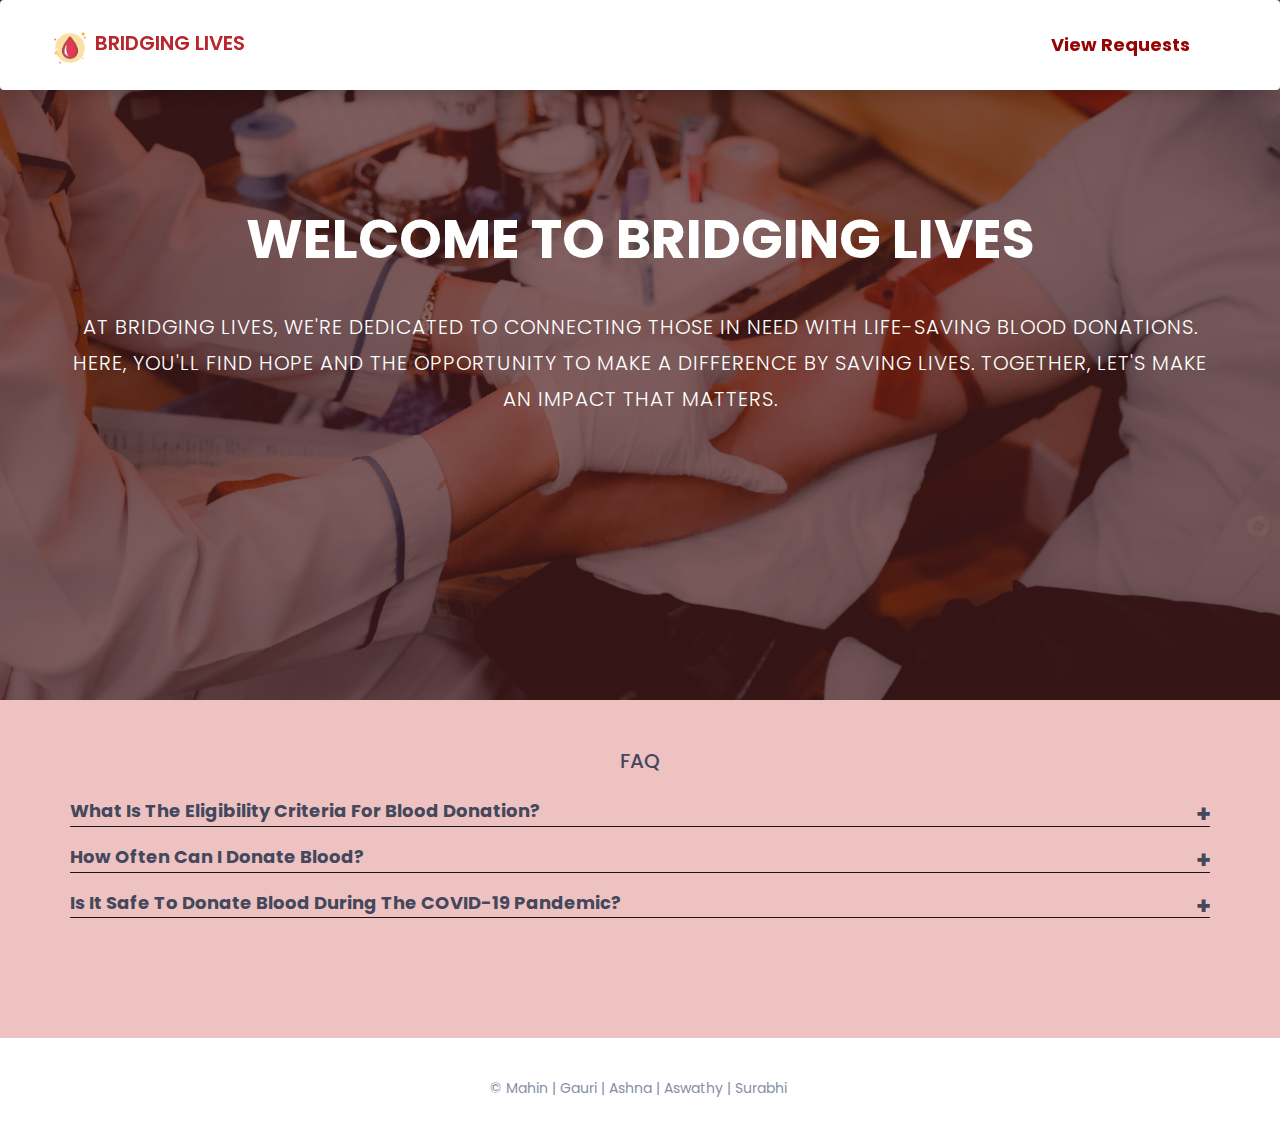
<file: donor_home.html>
<!doctype html>
<html class="no-js" lang="en">

    <head>
        
        <meta name="viewport" content="width=device-width, initial-scale=1">
        
       
		<link href="https://fonts.googleapis.com/css?family=Poppins:100,200,300,400,500,600,700,800,900&amp;subset=devanagari,latin-ext" rel="stylesheet">
        
        
        <title>Bridging Lives</title>

        
        
        <link rel="stylesheet" href="assets/css/bootstrap.min.css">

		<link rel="stylesheet" href="assets/css/bootsnav.css" >	
        
        <link rel="stylesheet" href="assets/css/donor.css">
        
    
    </head>
	
	<body>
		<!--[if lte IE 9]>
            <p class="browserupgrade">You are using an <strong>outdated</strong> browser. Please <a href="https://browsehappy.com/">upgrade your browser</a> to improve your experience and security.</p>
        <![endif]-->
		
		<!-- top-area Start -->
		<header class="top-area">
			<div class="header-area">
				<!-- Start Navigation -->
			    <nav class="navbar navbar-default bootsnav navbar-fixed dark no-background">

			        <div class="container">

			            <!-- Start Header Navigation -->
			            <div class="navbar-header">
			                <button type="button" class="navbar-toggle" data-toggle="collapse" data-target="#navbar-menu">
			                    <i class="fa fa-bars"></i>
								
			                </button>
							<a class="navbar-brand" href="index.html">
								<img src="assets/logo/favicon.png" alt="Your Logo">

							</a>
							
			                <a class="navbar-brand" href="index.html">Bridging Lives</a>
			            </div><!--/.navbar-header-->
			            <!-- End Header Navigation -->

			            <!-- Collect the nav links, forms, and other content for toggling -->
			            <div class="collapse navbar-collapse menu-ui-design" id="navbar-menu">
			                <ul class="nav navbar-nav navbar-right" data-in="fadeInDown" data-out="fadeOutUp">
			                <li class=" smooth-menu active"></li>
			                    <li class="smooth-menu"><a href="#contact">View Requests</a></li>
			                </ul><!--/.nav -->
			            </div><!-- /.navbar-collapse -->
			        </div><!--/.container-->
			    </nav><!--/nav-->
			    <!-- End Navigation -->
			</div><!--/.header-area-->

		    <div class="clearfix"></div> 

		</header><!-- /.top-area-->
		<!-- top-area End -->
	
		<!--welcome-hero start -->
		<section id="welcome-hero" class="welcome-hero">
			<div class="container">
				<div class="row">
					<div class="col-md-12 text-center">
						<div class="header-text">
							<h3> Welcome to Bridging Lives </h3><br>
                            <p>At Bridging Lives, we're dedicated to connecting those in need with life-saving blood donations. Here, you'll find hope and the opportunity to make a difference by saving lives. Together, let's make an impact that matters.</p>

							
						</div><!--/.header-text-->
					</div><!--/.col-->
				</div><!-- /.row-->
			</div><!-- /.container-->

		</section><!--/.welcome-hero-->
		<!--welcome-hero end -->

		


			<!--contact start -->
			<section id="contact" class="contact">
				<div class="section-heading text-center">
					<h2>FAQ</h2>
				</div>
				<div class="container">
					<div class="faq-item">
						<h3 class="question">What is the eligibility criteria for blood donation? <span class="toggle-sign">+</span></h3>
						<div class="answer">
							<p>The eligibility criteria for blood donation typically include factors such as age, weight, overall health, and recent travel history. Generally, donors must be at least 17 years old (or 16 with parental consent), weigh at least 110 pounds, be in good health, and not have certain medical conditions or recent surgeries. It's important to check with your local blood donation center for specific eligibility requirements.</p>
						</div>
					</div>
					
					<div class="faq-item">
						<h3 class="question">How often can I donate blood? <span class="toggle-sign">+</span></h3>
						<div class="answer">
							<p>The frequency of blood donation depends on various factors, including the type of donation (whole blood, platelets, plasma, etc.) and local regulations. In general, whole blood donors can donate every 8 weeks (56 days), while platelet donors may be able to donate more frequently, often every 7 days up to a certain limit per year. It's important to follow the guidelines provided by your blood donation center.</p>
						</div>
					</div>
					
					<div class="faq-item">
						<h3 class="question">Is it safe to donate blood during the COVID-19 pandemic? <span class="toggle-sign">+</span></h3>
						<div class="answer">
							<p>Yes, it is generally safe to donate blood during the COVID-19 pandemic, as blood donation centers have implemented additional safety measures to protect donors and staff. These measures may include temperature checks, enhanced sanitation procedures, social distancing protocols, and pre-screening questions to identify potential exposure to the virus. If you're feeling healthy and meet the eligibility criteria, consider donating blood to help maintain the blood supply during this challenging time.</p>
						</div>
					</div>
					
									
				</div><!--/.container-->

			</section><!--/.contact-->
			<!--contact end -->

			<!--footer-copyright start-->
			<footer id="footer-copyright" class="footer-copyright">
				<div class="container">
					<div class="hm-footer-copyright text-center">
						<p>
							&copy; Mahin | Gauri | Ashna | Aswathy | Surabhi <a href=""></a>
						</p><!--/p-->
					</div><!--/.text-center-->
				</div><!--/.container-->
				<div id="scroll-Top">
					<div class="return-to-top">
						<i class="fa fa-angle-up " id="scroll-top" ></i>
					</div>
					
				</div><!--/.scroll-Top-->
				
			</footer><!--/.footer-copyright-->

			<script src="script/faq.js"></script>
			

		
			
		</body>
		
	</html>
</file>
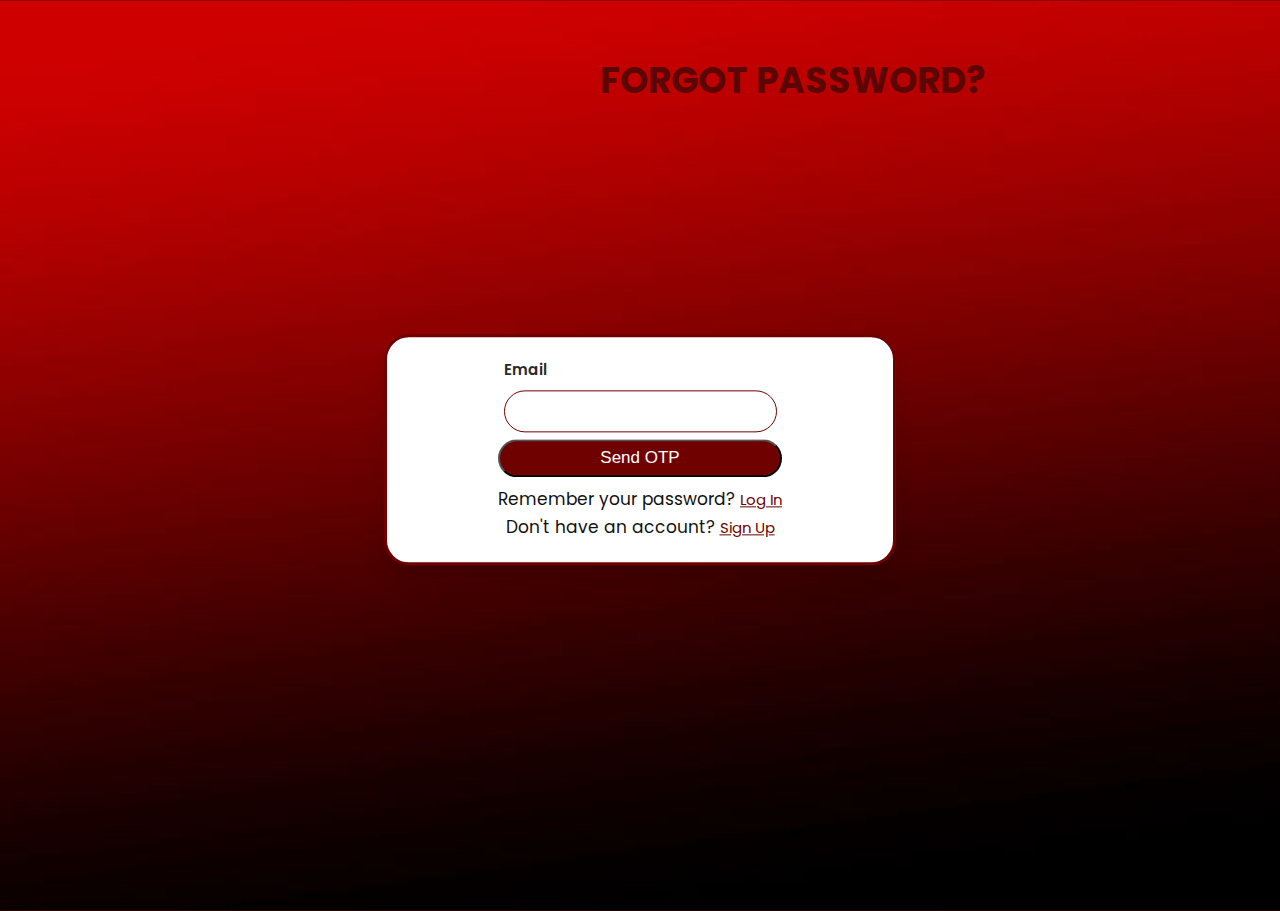
<file: forgot_password.html>
<!DOCTYPE html>
<html lang="en">
<head>
    <link rel="stylesheet" href="css/style_forgot_psswd.css" />
    <link href="https://fonts.googleapis.com/css?family=Poppins:100,200,300,400,500,600,700,800,900&amp;subset=devanagari,latin-ext" rel="stylesheet">
</head>
<body>
    <nav class="navbar">
        <div class="first">
            <div class="logo">
                <!-- <img src="#" /> -->
            </div>
            <div class="logo_txt">
                <h1 class="anta-regul">FORGOT PASSWORD?</h1>
            </div>
        </div>
    </nav>

    <div class="container">
        <div class="login">
            <form>
                <div class="left">
                    <div class="field">
                        <label for="email">Email</label>
                        <input type="email" id="email">
                    </div>
                </div>
                <div class="form-footer">
                    <button id="send-otp-btn" class="reg-btn" onclick="sendOTP()">Send OTP</button>
                    <div id="otp-section" style="display: none;">
                        <div class="field">
                            <label for="otp">Enter OTP</label>
                            <input type="text" id="otp">
                        </div>
                        <button id="verify-otp-btn" class="reg-btn">Verify OTP</button>
                    </div>
                    <div class="last">
                        <span>Remember your password? <a href="login.html">Log In</a></span>
                        <span>Don't have an account? <a href="signup_donor.html">Sign Up</a></span>
                    </div>
                </div>
            </form>
        </div>
    </div>

    <script src="script/script_forgot_psswd.js  "></script>
</body>
</html>
</file>
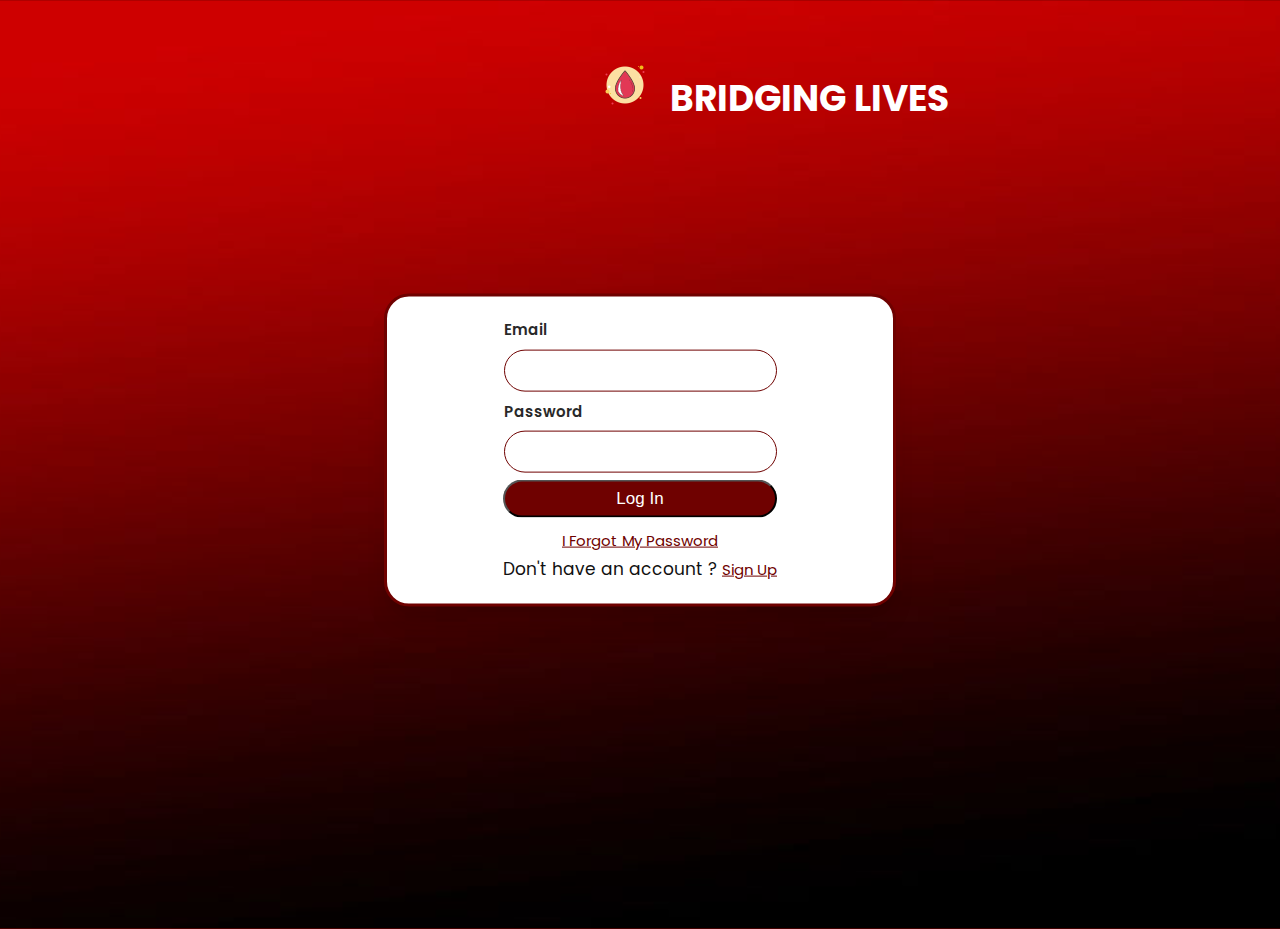
<file: login_d.html>
<!DOCTYPE html>
<html lang="en">
<head>
    <link rel="stylesheet" href="css/style_login_d.css" />
    <link href="https://fonts.googleapis.com/css?family=Poppins:100,200,300,400,500,600,700,800,900&amp;subset=devanagari,latin-ext" rel="stylesheet">
</head>
<body>
    <section class="nav" id="navbar">
        <nav class="navbar">
            <div class="first">
                <div class="logo">
                    <img src="logo.png" />
                </div>
                <div class="logo_txt">
                    <h1 class="anta-regul">BRIDGING LIVES</h1>
                </div>
            </div>
        </nav>
    </section>

    <div class="container">
        <div class="login">
            <form action=login_d.php id="loginForm" method="POST">
                <div class="left">
                    <div class="field">
                        <label for="username">Email</label>
                        <input type="email" id="email" name="email" required>
                    </div>
                    <div class="field">
                        <label for="password">Password</label>
                        <div class="password-input">
                            <input type="password" id="password" name="password" required>
                            
                        </div>
                    </div>
                </div>
                <div class="form-footer">
                    <button class="reg-btn">Log In</button>
                    <div class="last">
                        <span><a>I Forgot My Password</a></span>
                        <span>Don't have an account ? <a href="signup_donor.html">Sign Up</a></span>
                    </div>
                </div>
            </form>
        </div>
    </div>

    <script src="script/script_login_d.js"></script>
    <script src="https://code.jquery.com/jquery-3.6.0.min.js"></script>

</body>
</html>
</file>
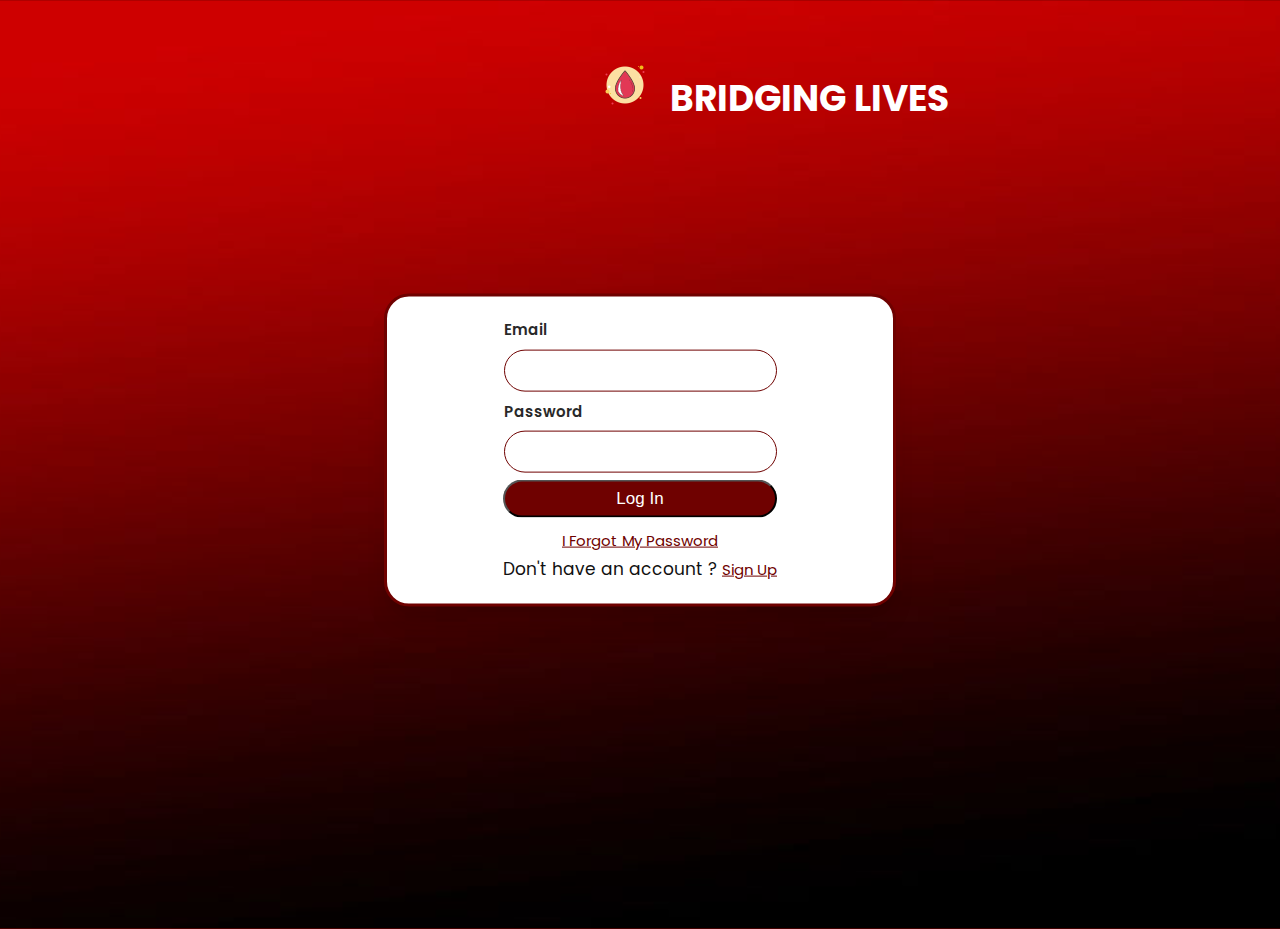
<file: login_r.html>
<!DOCTYPE html>
<html lang="en">
<head>
    <link rel="stylesheet" href="css/style_login_r.css" />
    <link href="https://fonts.googleapis.com/css?family=Poppins:100,200,300,400,500,600,700,800,900&amp;subset=devanagari,latin-ext" rel="stylesheet">
</head>
<body>
    <section class="nav" id="navbar">
        <nav class="navbar">
            <div class="first">
                <div class="logo">
                    <img src="logo.png" />
                </div>
                <div class="logo_txt">
                    <h1 class="anta-regul">BRIDGING LIVES</h1>
                </div>
            </div>
        </nav>
    </section>

    <div class="container">
        <div class="login">
            <form action="javascript:void(0)">
                <div class="left">
                    <div class="field">
                        <label for="name">Email</label>
                        <input type="email">
                    </div>
                    <div class="field">
                        <label for="name">Password</label>
                        <input type="password">
                    </div>
                </div>
                <div class="form-footer">
                    <button class="reg-btn">Log In</button>
                    <div class="last">
                        <span><a>I Forgot My Password</a></span>
                        <span>Don't have an account ? <a href="signup_rec.html">Sign Up</a></span>
                    </div>
                </div>
            </form>
        </div>
    </div>
    <script src="script/script_login_r.js"></script>
    <script src="https://code.jquery.com/jquery-3.6.0.min.js"></script>
</body>
</html>
</file>
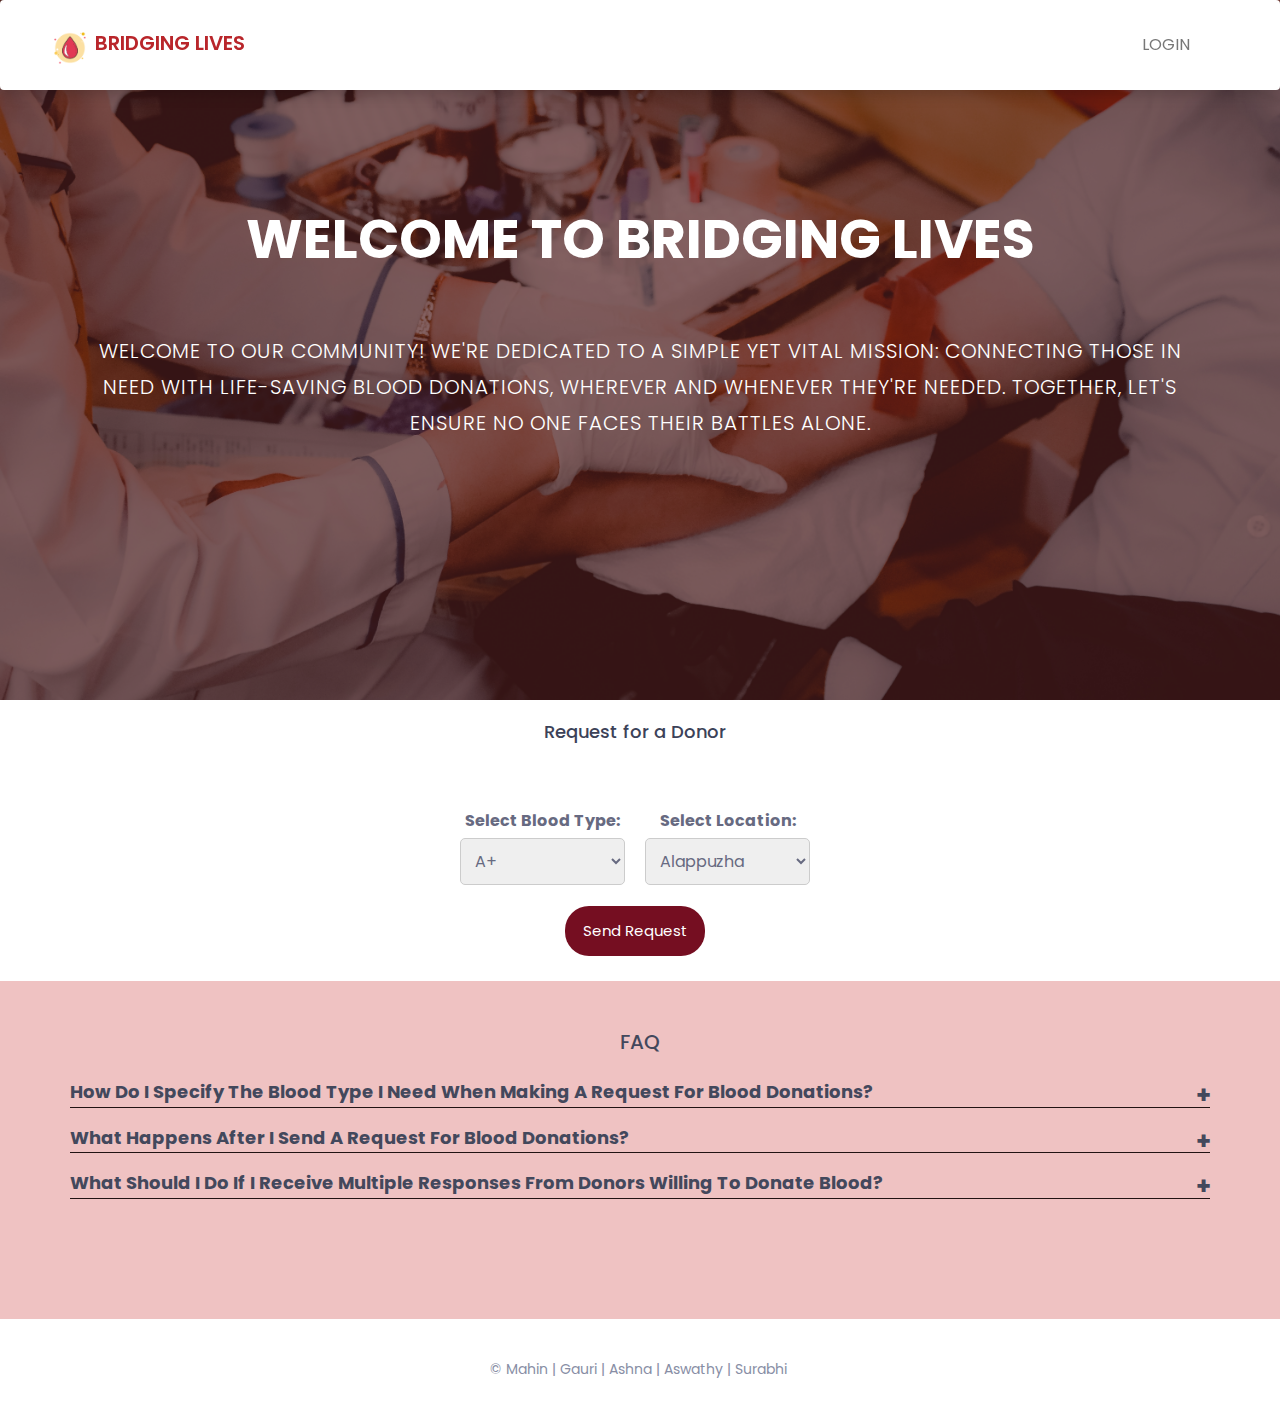
<file: rec_home.html>
<!doctype html>
<html class="no-js" lang="en">

    <head>
        
        <meta name="viewport" content="width=device-width, initial-scale=1">
        
       
		<link href="https://fonts.googleapis.com/css?family=Poppins:100,200,300,400,500,600,700,800,900&amp;subset=devanagari,latin-ext" rel="stylesheet">
        
        
        <title>Bridging Lives</title>

        
        
        <link rel="stylesheet" href="assets/css/bootstrap.min.css">

		<link rel="stylesheet" href="assets/css/bootsnav.css" >	
        
        <link rel="stylesheet" href="assets/css/rec.css">
        
    
    </head>
	
	<body>
		<!--[if lte IE 9]>
            <p class="browserupgrade">You are using an <strong>outdated</strong> browser. Please <a href="https://browsehappy.com/">upgrade your browser</a> to improve your experience and security.</p>
        <![endif]-->
		
		<!-- top-area Start -->
		<header class="top-area">
			<div class="header-area">
				<!-- Start Navigation -->
			    <nav class="navbar navbar-default bootsnav navbar-fixed dark no-background">

			        <div class="container">

			            <!-- Start Header Navigation -->
			            <div class="navbar-header">
			                <button type="button" class="navbar-toggle" data-toggle="collapse" data-target="#navbar-menu">
			                    <i class="fa fa-bars"></i>
								
			                </button>
							<a class="navbar-brand" href="index.html">
								<img src="assets/logo/favicon.png" alt="Your Logo">

							</a>
							
			                <a class="navbar-brand" href="index.html">Bridging Lives</a>
			            </div><!--/.navbar-header-->
			            <!-- End Header Navigation -->

			            <!-- Collect the nav links, forms, and other content for toggling -->
			            <div class="collapse navbar-collapse menu-ui-design" id="navbar-menu">
			                <ul class="nav navbar-nav navbar-right" data-in="fadeInDown" data-out="fadeOutUp">
			                <li class=" smooth-menu active"></li>
			                    <li class="smooth-menu"><a href="#contact">LOGIN</a></li>
			                </ul><!--/.nav -->
			            </div><!-- /.navbar-collapse -->
			        </div><!--/.container-->
			    </nav><!--/nav-->
			    <!-- End Navigation -->
			</div><!--/.header-area-->

		    <div class="clearfix"></div> 

		</header><!-- /.top-area-->
		<!-- top-area End -->
	
		<!--welcome-hero start -->
		<section id="welcome-hero" class="welcome-hero">
			<div class="container">
				<div class="row">
					<div class="col-md-12 text-center">
						<div class="header-text">
							<h3> Welcome to Bridging Lives </h3><br>
                            <p>Welcome to our community! We're dedicated to a simple yet vital mission: connecting those in need with life-saving blood donations, wherever and whenever they're needed. Together, let's ensure no one faces their battles alone.</p>
							
							
						</div><!--/.header-text-->
					</div><!--/.col-->
				</div><!-- /.row-->
			</div><!-- /.container-->

		</section><!--/.welcome-hero-->
		<!--welcome-hero end -->

		<!--about start -->
<section id="about" class="about">
    <div class="container">
        <div class="about-content">
            <div class="row">
                <div class="col-sm-6">
                    <div class="single-about-txt">
                        <div class="about-text-center">
                            <h3>Request for a Donor</h3>
                            <div class="dropdowns-container">
                                <div class="dropdown-container">
                                    <label for="bloodType">Select Blood Type:</label>
                                    <select id="bloodType" name="bloodType">
                                        <option value="A+">A+</option>
                                        <option value="A-">A-</option>
                                        <option value="B+">B+</option>
                                        <option value="B-">B-</option>
                                        <option value="AB+">AB+</option>
                                        <option value="AB-">AB-</option>
                                        <option value="O+">O+</option>
                                        <option value="O-">O-</option>
                                    </select>
                                </div>
                                <div class="dropdown-container">
                                    <label for="location">Select Location:</label>
                                    <select id="location" name="location">
                                        <option value="location1">Alappuzha</option>
                                        <option value="location2">Kollam</option>
										<option value="location2">Palakkad</option>
                                        <!-- Add more options as needed -->
                                    </select>
                                </div>
                            </div>
                            <button id="sendRequest" name="sendRequest">Send Request</button>
                        </div>
                    </div>
                </div>
            </div>
        </div>
    </div>
</section><!--/.about-->
<script src="https://ajax.googleapis.com/ajax/libs/jquery/3.5.1/jquery.min.js"></script>
    <script>
        $(document).ready(function() {
            $('#sendRequest').click(function() {
                var bloodType = $('#bloodType').val();
                var location = $('#location').val();

                // Send AJAX request to PHP script
                $.ajax({
                    url: 'insert_request.php', // PHP script URL
                    method: 'POST',
                    data: {
                        bloodType: bloodType,
                        location: location
                    },
                    success: function(response) {
                        alert('Request sent successfully!');
                    },
                    error: function(xhr, status, error) {
                        console.error(xhr.responseText);
                    }
                });
            });
        });
    </script>



			<!--contact start -->
			<section id="contact" class="contact">
				<div class="section-heading text-center">
					<h2>FAQ</h2>
				</div>
				<div class="container">
					<div class="faq-item">
						<h3 class="question">How do I specify the blood type I need when making a request for blood donations? <span class="toggle-sign">+</span></h3>
						<div class="answer">
							<p>When requesting blood donations, specifying the recipient's blood type streamlines the process. Whether it's A, B, AB, or O, this information ensures donors with compatible blood types are notified, expediting the donation process and ensuring suitability for the recipient</p>
						</div>
					</div>
					
					<div class="faq-item">
						<h3 class="question">What happens after I send a request for blood donations? <span class="toggle-sign">+</span></h3>
						<div class="answer">
							<p>After sending a request for blood donations, the information is forwarded to potential donors in the specified location. Donors who match the requested blood type and are available to donate will receive notifications and can choose to respond to the request. Once a donor confirms their willingness to donate, further coordination is made to arrange the donation process, including scheduling an appointment at a convenient location such as a blood donation center or hospital.</p>
						</div>
					</div>
					
					<div class="faq-item">
						<h3 class="question">What should I do if I receive multiple responses from donors willing to donate blood? <span class="toggle-sign">+</span></h3>
						<div class="answer">
							<p>If you receive multiple responses from donors willing to donate blood, you can prioritize and coordinate with donors based on factors such as proximity, availability, and compatibility with the recipient's blood type. Communicate with each donor to confirm donation details and schedule appointments accordingly. Additionally, consider informing other donors of the successful arrangement to express appreciation for their willingness to help and to avoid unnecessary duplication of efforts.</p>
						</div>
					</div>
					
									
				</div><!--/.container-->

			</section><!--/.contact-->
			<!--contact end -->

			<!--footer-copyright start-->
			<footer id="footer-copyright" class="footer-copyright">
				<div class="container">
					<div class="hm-footer-copyright text-center">
						<p>
							&copy; Mahin | Gauri | Ashna | Aswathy | Surabhi <a href=""></a>
						</p><!--/p-->
					</div><!--/.text-center-->
				</div><!--/.container-->
				<div id="scroll-Top">
					<div class="return-to-top">
						<i class="fa fa-angle-up " id="scroll-top" ></i>
					</div>
					
				</div><!--/.scroll-Top-->
				
			</footer><!--/.footer-copyright-->

		<script src="script/faq.js"></script>
			

		
			
		</body>
		
	</html>
</file>
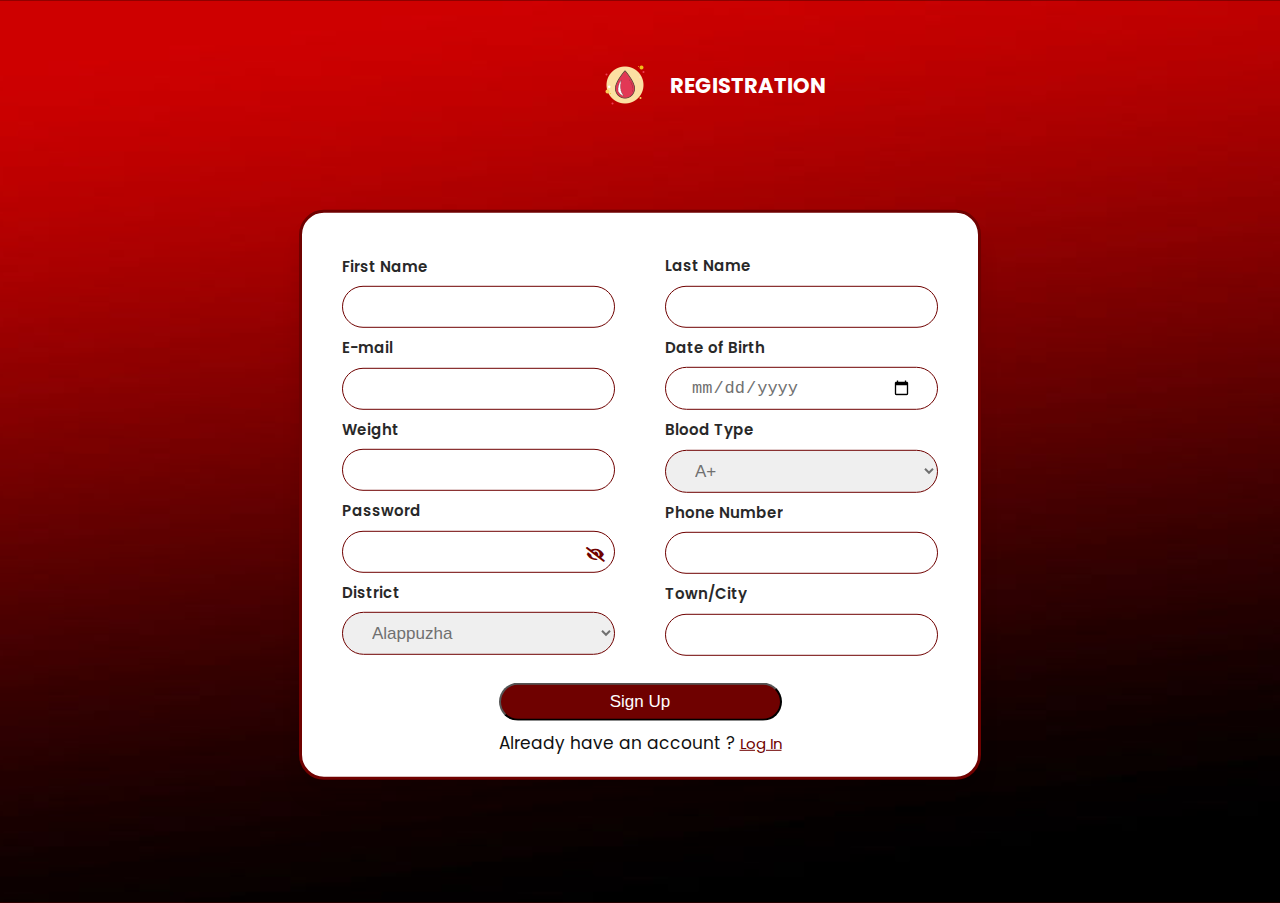
<file: signup_donor.html>
<!DOCTYPE html>
<html lang="en">

<head>

    <title>BRIDGING LIVES</title>

    <link rel="stylesheet" href="css/style_d.css" />
    <link rel="stylesheet" href="https://cdnjs.cloudflare.com/ajax/libs/font-awesome/5.15.4/css/all.min.css" />
    <link href="https://fonts.googleapis.com/css?family=Poppins:100,200,300,400,500,600,700,800,900&amp;subset=devanagari,latin-ext" rel="stylesheet">


</head>

<body>
    <section class="nav" id="navbar">
        <nav class="navbar">
            <div class="first">
                <div class="logo">
                    <img src="logo.png" />
                </div>
                <div class="logo_txt">
                    <h3>REGISTRATION</h3>
                </div>
            </div>
        </nav>
    </section>

    <div class="logincontainer">
        <form id="registrationForm">
            <div class="center">
                <div class="left">
                <div class="field">
                    <label for="firstName" id="firstName">First Name</label>
                    <input type="text" id="firstName" name="firstName">
                </div>
                <div class="field">
                    <label for="email" id="email">E-mail</label>
                    <input type="email"  id="email" name="email">
                </div>
                <div class="field">
                    <label for="weight">Weight</label>
                    <input type="number" id="weight" name="weight" min="50" max="">
                </div>
                <div class="field password-field">
                    <label for="password">Password</label>
                    <div class="password-input-container">
                        <input type="password" id="password" name="password">
                        <i class="fa fa-eye-slash toggle-password"></i>
                    </div>
                </div>
                
            
                <div class="field">
                <label for="district" id="district">District</label>
                <select id="district" name="district">
                    <option value="alappuzha">Alappuzha</option>
                    <option value="ernakulam">Ernakulam</option>
                    <option value="idukki">Idukki</option>
                    <option value="kannur">Kannur</option>
                    <option value="kasaragod">Kasaragod</option>
                    <option value="kollam">Kollam</option>
                    <option value="kottayam">Kottayam</option>
                    <option value="kozhikode">Kozhikode</option>
                    <option value="malappuram">Malappuram</option>
                    <option value="palakkad">Palakkad</option>
                    <option value="pathanamthitta">Pathanamthitta</option>
                    <option value="thiruvananthapuram">Thiruvananthapuram</option>
                    <option value="thrissur">Thrissur</option>
                    <option value="wayanad">Wayanad</option>
                </select>
            </div>
            
            </div>
            <div class="right">
                <div class="field">
                    <label for="lastName">Last Name</label>
                    <input type="text"  id="lastName" name="lastName" >
                </div>
                <div class="field">
                    <label for="dob">Date of Birth</label>
                    <input type="date" id="dob" name="dob" min="1959-01-01" max="2006-12-31">

                </div>
                <div class="field">
                    <label for="bloodType">Blood Type</label>
                    <select id="bloodType" name="bloodType" class="field">
                        <option value="A+">A+</option>
                        <option value="A-">A-</option>
                        <option value="B+">B+</option>
                        <option value="B-">B-</option>
                        <option value="AB+">AB+</option>
                        <option value="AB-">AB-</option>
                        <option value="O+">O+</option>
                        <option value="O-">O-</option>
                        <option value="other">Other (Please specify)</option>
                    </select>
                    <input type="text" id="otherBloodType" name="otherBloodType" style="display: none;" class="field">
                </div>
                <div class="field">
                    <label for="phoneNumber">Phone Number</label>
                    <input type="number" id="phoneNumber" name="phoneNumber">
                </div>
                
                <div class="field">
                    <label for="townCity">Town/City</label>
                    <input type="text"  id="townCity" name="townCity">
                </div>
                </div>
                </div>
                <div class="form-footer">
                     <button class="reg-btn" onclick="checkWeight(); validatePhoneNumber(); validateForm(); signupRedirect()">Sign Up</button>
                <div class="last">
                    <span>Already have an account ? <a href="login_d.html">Log In</a></span>
                </div>
                </div>
               
            
        </form>
        
                        
    
    </div>
    <script src="script/script_d.js"></script>
    </body>
    </html>
</file>
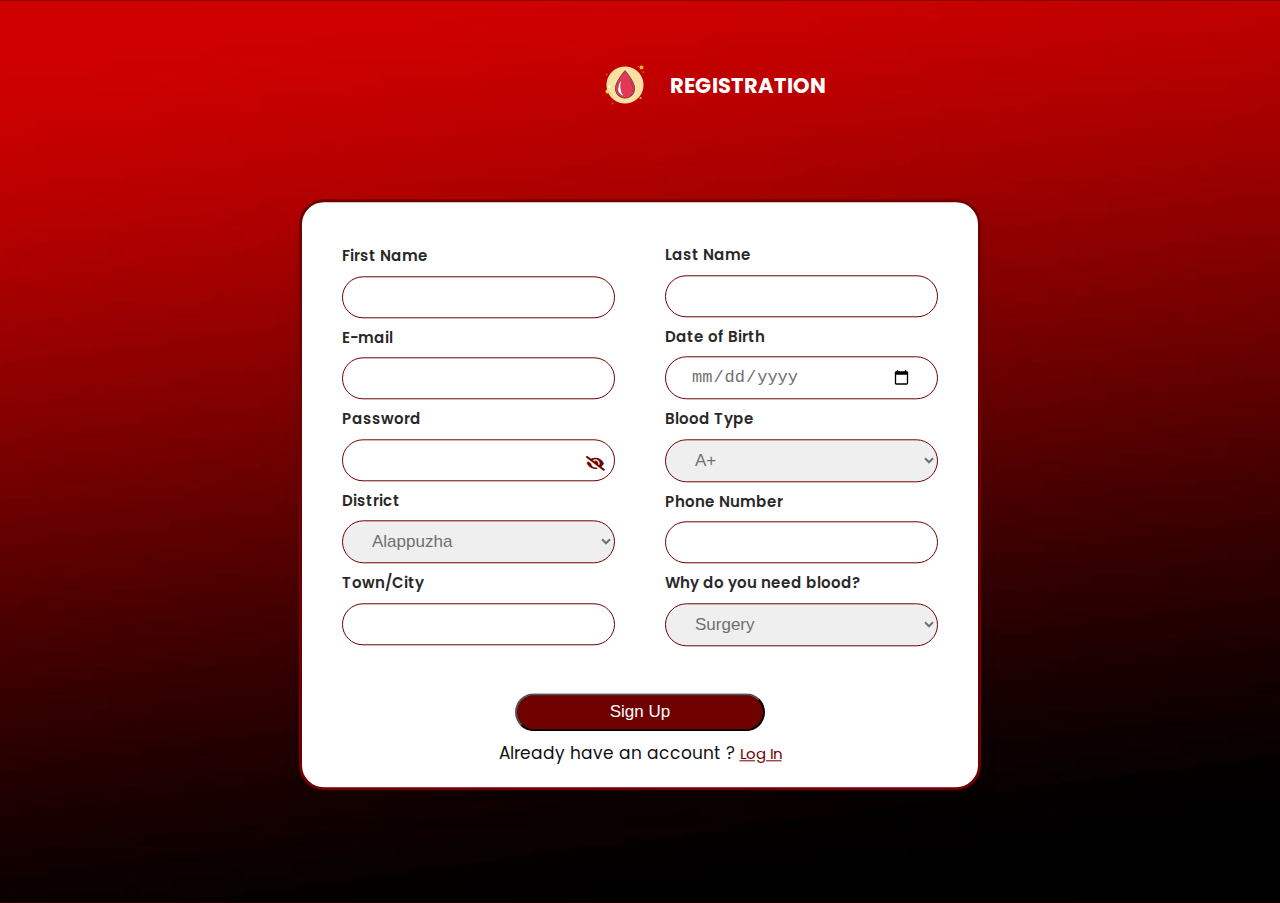
<file: signup_rec.html>
<!DOCTYPE html>
<html lang="en">

<head>

    <title>BRIDGING LIVES</title>

    <link rel="stylesheet" href="css/style_r.css" />
    <link rel="stylesheet" href="https://cdnjs.cloudflare.com/ajax/libs/font-awesome/5.15.4/css/all.min.css" />
    <link href="https://fonts.googleapis.com/css?family=Poppins:100,200,300,400,500,600,700,800,900&amp;subset=devanagari,latin-ext" rel="stylesheet">

</head>

<body>
    <section class="nav" id="navbar">
        <nav class="navbar">
            <div class="first">
                <div class="logo">
                    <img src="logo.png" />
                </div>
                <div class="logo_txt">
                    <h3>REGISTRATION</h3>
                </div>
            </div>
        </nav>
    </section>

    <div class="logincontainer">
        <form id="registrationForm">
            <div class="center">
                <div class="left">
                <div class="field">
                    <label for="firstName">First Name</label>
                    <input type="text" id="firstName" name="firstName">
                </div>
                <div class="field">
                    <label for="email" id="email" name="email">E-mail</label>
                    <input type="email"  id="email" name="email">
                </div>
                
                <div class="field password-field">
                    <label for="password">Password</label>
                    <div class="password-input-container">
                        <input type="password" id="password" name="password">
                        <i class="fa fa-eye-slash toggle-password"></i>
                    </div>
                </div>
                
                
            
                <div class="field">
                <label for="district" id="district" name="district">District</label>
                <select id="district" name="district">
                    <option value="alappuzha">Alappuzha</option>
                    <option value="ernakulam">Ernakulam</option>
                    <option value="idukki">Idukki</option>
                    <option value="kannur">Kannur</option>
                    <option value="kasaragod">Kasaragod</option>
                    <option value="kollam">Kollam</option>
                    <option value="kottayam">Kottayam</option>
                    <option value="kozhikode">Kozhikode</option>
                    <option value="malappuram">Malappuram</option>
                    <option value="palakkad">Palakkad</option>
                    <option value="pathanamthitta">Pathanamthitta</option>
                    <option value="thiruvananthapuram">Thiruvananthapuram</option>
                    <option value="thrissur">Thrissur</option>
                    <option value="wayanad">Wayanad</option>
                </select>
            </div>
            <div class="field">
                <label for="townCity">Town/City</label>
                <input type="text"  id="townCity" name="townCity">
            </div>
            </div>
            <div class="right">
                <div class="field">
                    <label for="lastName">Last Name</label>
                    <input type="text"  id="lastName" name="lastName" >
                </div>
                <div class="field">
                    <label for="dob">Date of Birth</label>
                    <input type="date" id="dob" name="dob" min="1959-01-01" max="2006-12-31">

                </div>
                <div class="field">
                    <label for="bloodType">Blood Type</label>
                    <select id="bloodType" name="bloodType" class="field">
                        <option value="A+">A+</option>
                        <option value="A-">A-</option>
                        <option value="B+">B+</option>
                        <option value="B-">B-</option>
                        <option value="AB+">AB+</option>
                        <option value="AB-">AB-</option>
                        <option value="O+">O+</option>
                        <option value="O-">O-</option>
                        <option value="other">Other (Please specify)</option>
                    </select>
                    <input type="text" id="otherBloodType" name="otherBloodType" style="display: none;" class="field">
                </div>
                <div class="field">
                    <label for="phoneNumber">Phone Number</label>
                    <input type="number" id="phoneNumber" name="phoneNumber">
                </div>
                
                
                <div class="field">
                    <label for="qstn">Why do you need blood?</label>
                    <select id="qstn" name="qstn" class="field">
                        <option value="Surgery">Surgery</option>
                        <option value="Injury/Accident">Injury/Accident</option>
                        <option value="Medical Condition">Medical Condition</option>
                        <option value="Chronic illness">Chronic illness</option>
                        <option value="Blood Disorder">Blood Disorder</option>
                        <option value="Other">Other</option>
                    </select>
                    <input type="text" id="other" name="other" style="display: none;" class="field">

                </div>
                </div>
                </div>
                <div class="form-footer">
                     <button class="reg-btn" onclick="validatePhoneNumber(); validateForm(); signupRedirect()">Sign Up</button>
                <div class="last">
                    <span>Already have an account ? <a href="login_r.html">Log In</a></span>
                </div>
                </div>
               
            
        </form>
        
                        
    
    </div>
    <script src="script/script_r.js"></script>
    </body>
    </html>
</file>
<file: assets/css/bootsnav.css>
/* Transparent
=================================*/
nav.navbar.bootsnav.navbar-fixed{
    position: fixed;
    display: block;
    width: 100%;
}

.navbar-brand img {
    height: 40px; /* Adjust the height as needed */
    margin-right: 20px; /* Add some space between the logo and the title */
    margin-top: -5px; /* Move the logo up by adjusting the margin top */
    margin-left: -5px; /* Move the logo to the left by adjusting the margin left */
}
</file>
<file: css/style_forgot_psswd.css>
* {
    margin: 0;
    padding: 0;
    box-sizing: border-box;
}

html {
    scroll-behavior: smooth;
}

body {
    padding: 0;
    margin: 0;
    font-size: 15px;
    line-height: 1.7;
    font-family: "Poppins", sans-serif;
    background: url("/images/bg.jpg");
    background-position: center;
    background-size: cover;
    padding-bottom: 800px;
}

.logo_txt {
    font-size: large;
    margin-top: -10px;
    margin-left: 600px;
    color: #5b0505;
    font-family: "Poppins", sans-serif;
}

.logo {
    margin-top: 60px;
    margin-left: 600px;
}

.container {
    position: absolute;
    top: 50%;
    left: 50%;
    transform: translate(-50%, -50%);
    border-radius: 25px;
    border: 3px solid #6f0100;
    padding: 20px;
    box-shadow: rgba(0, 0, 0, 0.1) 0px 20px 25px -5px, rgba(0, 0, 0, 0.04) 0px 10px 10px -5px;
    background-color: #fff;
    width: 40%; /* Adjust width as needed */
}

.container form {
    justify-content: center;
    align-items: center;
    display: flex;
    flex-direction: column;
}

.container form .center {
    padding: 20px;
    display: flex;
    flex-direction: row;
    justify-content: center;
    gap: 50px;
    position: relative;
    align-items: center;
}

.container form>div .field {
    display: flex;
    flex-direction: column;
}

.container form>div .field label {
    color: #111;
    font-size: 15px;
    opacity: .9;
    font-weight: 540;
    margin-bottom: 7px;
}

.container form>div .field input {
    border-radius: 30px; 
    padding: 10px 25px;
    border: 1px solid #6f0100;
    font-size: 23px;
    color: #707070;
    margin-bottom: 7px;
}

.container form>div .field input,
.container form>div .field select {
    border-radius: 30px;
    padding: 10px   25px;
    border: 1px solid #6f0100;
    font-size: 17px;
    color: #707070;
    margin-bottom: 7px;
}

.container form>div .field input:focus {
    outline: none;
}

.form-footer {
    display: flex;
    flex-direction: column;
    justify-content: center;
}

.form-footer .reg-btn {
    color: #fff;
    background-color: #6f0100;
    border-radius: 25px;
    padding: 7px 12px;
    font-size: 17px;
    margin-bottom: 8px;
}

.form-footer .last {
    display: flex;
    flex-direction: column;
    justify-content: center;
    align-items: center;
}

.form-footer .last span {
    font-size: 17px;
    color: #111;
}

.form-footer .last span>a {
    font-size: 15px;
    color: #6f0100;
    cursor: pointer;
    text-decoration: underline;
}

.password-input {
    position: relative;
}

.toggle-password {
    position: absolute;
    right: 10px;
    top: 50%;
    transform: translateY(-50%);
    cursor: pointer;
}
</file>
<file: css/style_login_d.css>
* {
    margin: 0;
    padding: 0;
    box-sizing: border-box;
  }
  
  html {
    scroll-behavior: smooth;
  }
  
  body {
    padding: 0;
    margin: 0;
    font-size: 15px;
    line-height: 1.7;
    font-family: "Poppins", sans-serif;
    background: url("bg.jpg");
    background-position: center;
    background-size: cover;
    padding-bottom: 800px;
  }
  
  .logo_txt {
    font-size: large;
    margin-top: -50px;
    margin-left: 670px;
    color: #fff;
    font-family: "Poppins", sans-serif;
  }
  
  .logo{
    margin-top: 60px;
    margin-left: 600px;
  }
  
  /* ========================login PAGE STYLE =============*/ 
  
  .container {
    position: absolute;
    top: 50%;
    left: 50%;
    transform: translate(-50%, -50%);
    border-radius: 25px;
    border: 3px solid #6f0100;
    padding: 20px;
    box-shadow: rgba(0, 0, 0, 0.1) 0px 20px 25px -5px, rgba(0, 0, 0, 0.04) 0px 10px 10px -5px;
    background-color: #fff;
    width: 40%; /* Adjust width as needed */
    
  }
  
  .container form {
    justify-content: center;
    align-items: center;
    display: flex;
    flex-direction: column;
  }
  
  .container form .center {
    padding: 20px;
    display: flex;
    flex-direction: row;
    justify-content: center;
    gap: 50px;
    position: relative;
    align-items: center;
  }
  
  .container form>div .field {
    display: flex;
    flex-direction: column;
  }
  
  .container form>div .field label {
    color: #111;
    font-size: 15px;
    opacity: .9;
    font-weight: 540;
    margin-bottom: 7px;
  }
  
  .container form>div .field input {
    border-radius: 30px; 
    padding: 10px 25px;
    border: 1px solid #6f0100;
    font-size: 23px;
    color: #707070;
    margin-bottom: 7px;
  }
  
  .container form>div .field input,
  .container form>div .field select {
    border-radius: 30px;
    padding: 10px   25px;
    border: 1px solid #6f0100;
    font-size: 17px;
    color: #707070;
    margin-bottom: 7px;
  }
  
  .container form>div .field input:focus {
    outline: none;
  }
  
  .form-footer {
    display: flex;
    flex-direction: column;
    justify-content: center;
    
  }
  
  .form-footer .reg-btn {
    color: #fff;
    background-color: #6f0100;
    border-radius: 25px;
    padding: 7px 12px;
    font-size: 17px;
    margin-bottom: 8px;
  }
  
  .form-footer .last {
    display: flex;
    flex-direction: column;
    justify-content: center;
    align-items: center;
  }
  
  .form-footer .last span {
    font-size: 17px;
    color: #111;
  }
  
  .form-footer .last span>a {
    font-size: 15px;
    color: #6f0100;
    cursor: pointer;
    text-decoration: underline;
  }

  .password-input {
    position: relative;
}

.toggle-password {
    position: absolute;
    right: 10px;
    top: 50%;
    transform: translateY(-50%);
    cursor: pointer;
}
</file>
<file: css/style_login_r.css>
* {
    margin: 0;
    padding: 0;
    box-sizing: border-box;
  }
  
  html {
    scroll-behavior: smooth;
  }
  
  body {
    padding: 0;
    margin: 0;
    font-size: 15px;
    line-height: 1.7;
    font-family: "Poppins", sans-serif;
    background: url("bg.jpg");
    background-position: center;
    background-size: cover;
    padding-bottom: 800px;
  }
  
  .logo_txt {
    font-size: large;
    margin-top: -50px;
    margin-left: 670px;
    color: #fff;
    font-family: "Poppins", sans-serif;
  }
  
  .logo{
    margin-top: 60px;
    margin-left: 600px;
  }
  
  /* ========================login PAGE STYLE =============*/ 
  
  .container {
    position: absolute;
    top: 50%;
    left: 50%;
    transform: translate(-50%, -50%);
    border-radius: 25px;
    border: 3px solid #6f0100;
    padding: 20px;
    box-shadow: rgba(0, 0, 0, 0.1) 0px 20px 25px -5px, rgba(0, 0, 0, 0.04) 0px 10px 10px -5px;
    background-color: #fff;
    width: 40%; /* Adjust width as needed */
    
  }
  
  .container form {
    justify-content: center;
    align-items: center;
    display: flex;
    flex-direction: column;
  }
  
  .container form .center {
    padding: 20px;
    display: flex;
    flex-direction: row;
    justify-content: center;
    gap: 50px;
    position: relative;
    align-items: center;
  }
  
  .container form>div .field {
    display: flex;
    flex-direction: column;
  }
  
  .container form>div .field label {
    color: #111;
    font-size: 15px;
    opacity: .9;
    font-weight: 540;
    margin-bottom: 7px;
  }
  
  .container form>div .field input {
    border-radius: 30px; 
    padding: 10px 25px;
    border: 1px solid #6f0100;
    font-size: 23px;
    color: #707070;
    margin-bottom: 7px;
  }
  
  .container form>div .field input,
  .container form>div .field select {
    border-radius: 30px;
    padding: 10px   25px;
    border: 1px solid #6f0100;
    font-size: 17px;
    color: #707070;
    margin-bottom: 7px;
  }
  
  .container form>div .field input:focus {
    outline: none;
  }
  
  .form-footer {
    display: flex;
    flex-direction: column;
    justify-content: center;
    
  }
  
  .form-footer .reg-btn {
    color: #fff;
    background-color: #6f0100;
    border-radius: 25px;
    padding: 7px 12px;
    font-size: 17px;
    margin-bottom: 8px;
  }
  
  .form-footer .last {
    display: flex;
    flex-direction: column;
    justify-content: center;
    align-items: center;
  }
  
  .form-footer .last span {
    font-size: 17px;
    color: #111;
  }
  
  .form-footer .last span>a {
    font-size: 15px;
    color: #6f0100;
    cursor: pointer;
    text-decoration: underline;
  }
</file>
<file: css/style_d.css>
* {
  margin: 0;
  padding: 0;
  box-sizing: border-box;

}

html {
  scroll-behavior: smooth;
}

.password-field {
  position: relative;
}

.password-input-container {
  position: relative;
}

.password-input-container input {
  padding-right: 40px; /* Adjust this value to accommodate the eye icon */
}

.password-input-container i {
  position: absolute;
  right: 10px; /* Adjust this value to position the eye icon properly */
  top: 50%;
  transform: translateY(-50%);
  cursor: pointer;
  color: #6f0100;
}

body {
  padding: 0;
  margin: 0;
  font-size: 15px;
  line-height: 1.7;
  font-family: "Poppins", sans-serif;
  background: url("bg.jpg");
  background-position: center;
  background-size: cover;
  padding-bottom: 800px;
}

.logo_txt {
  font-size: large;
  margin-top: -50px;
  margin-left: 670px;
  color: #fff;
  font-family: "Poppins", sans-serif;
}

.logo{
  margin-top: 60px;
  margin-left: 600px;
}





/* ========================sign up PAGE STYLE =============*/ 

.logincontainer{
  position: absolute;
      top: 55%;
      left: 50%;
      transform: translate(-50%, -50%);
    border-radius: 25px;
    border: 3px solid #6f0100;
    padding: 20px;
    box-shadow: rgba(0, 0, 0, 0.1) 0px 20px 25px -5px, rgba(0, 0, 0, 0.04) 0px 10px 10px -5px;
    background-color: #fff;

}
.logincontainer form{
  justify-content: center;
  align-items: center;
  display: flex;
  flex-direction: column;
}
.logincontainer form .center{
  padding: 20px;
  display: flex;
  flex-direction: row;
  justify-content: center;
  gap: 50px;
  position: relative;
  align-items: center;
  
}
.logincontainer form>div .field{
  display: flex;
  flex-direction: column;
  
}
.logincontainer form>div .field label{
  color: #111;
  font-size: 15px;
  opacity: .9;
  font-weight: 540;
  margin-bottom: 7px;
}
.logincontainer form>div .field input{
  border-radius: 30px; 
  padding: 10px 25px;
  border: 1px solid #6f0100;
  font-size: 23px;
  color: #707070;
  margin-bottom: 7px;
  
  
}

.logincontainer form>div .field input,
.logincontainer form>div .field select {
    border-radius: 30px;
    padding: 10px   25px;
    border: 1px solid #6f0100;
    font-size: 17px;
    color: #707070;
    margin-bottom: 7px;
}

.logincontainer form>div .field input:focus{
outline:none;
}

.form-footer{
  display: flex;
  flex-direction: column;
  justify-content: center;
}
.form-footer .reg-btn{
  color: #fff;
  background-color: #6f0100;
  border-radius: 25px;
  padding: 7px 12px;
  font-size: 17px;
  margin-bottom: 8px;
  
}
.form-footer .last{
  display: flex;
  flex-direction: column;
  justify-content: center;
  align-items: center;
}
.form-footer .last span{
  font-size: 17px;
  color: #111;
}
.form-footer .last span>a{
  font-size: 15px;
  color: #6f0100;
  cursor: pointer;
  text-decoration: underline;
}


/* ========================log in PAGE STYLE =============*/ 

.login{
  margin: 40px 120px;
  display: flex;
  flex-direction: column;
  justify-content: center;
  align-items: center;
  padding: 20px;
  gap: 40px;
}

.anta-regular {
  font-family: "Anta", sans-serif;
  font-weight: 400;
  font-style: normal;
}

/* Index page html */
.hero{
  width: 100%;
  height: 100%;
  background: linear-gradient(rgba(12,3,51,0.3),rgba(12,3,51,0.3));
}
.field {
  position: relative;
}

.toggle-password {
  cursor: pointer;
  position: absolute;
  right: 5px; /* Adjust as needed */
  top: 65%;
  transform: translateY(-50%);
  z-index: 1; /* Ensure the icon is above the input */
  color: #aaa; /* Change color to match your design */
}

.field {
  position: relative;
}

.password-label {
  display: flex;
  align-items: center;
}
</file>
<file: css/style_r.css>
* {
    margin: 0;
    padding: 0;
    box-sizing: border-box;
  
  }
  .password-field {
    position: relative;
}

.password-input-container {
    position: relative;
}

.password-input-container input {
    padding-right: 40px; /* Adjust this value to accommodate the eye icon */
}

.password-input-container i {
    position: absolute;
    right: 10px; /* Adjust this value to position the eye icon properly */
    top: 50%;
    transform: translateY(-50%);
    cursor: pointer;
    color: #6f0100;
}


  
  html {
    scroll-behavior: smooth;
  }
  
  
  
  body {
    padding: 0;
    margin: 0;
    font-size: 15px;
    line-height: 1.7;
    font-family: "Poppins", sans-serif;
    background: url("bg.jpg");
    background-position: center;
    background-size: cover;
    padding-bottom: 800px;
  }
  
  .logo_txt {
    font-size: large;
    margin-top: -50px;
    margin-left: 670px;
    color: #fff;
    font-family: "Poppins", sans-serif;
  }
  
  .logo{
    margin-top: 60px;
    margin-left: 600px;
  }
  
  
  
  
  
/* ========================sign up PAGE STYLE =============*/ 

.logincontainer{
    position: absolute;
        top: 55%;
        left: 50%;
        transform: translate(-50%, -50%);
      border-radius: 25px;
      border: 3px solid #6f0100;
      padding: 20px;
      box-shadow: rgba(0, 0, 0, 0.1) 0px 20px 25px -5px, rgba(0, 0, 0, 0.04) 0px 10px 10px -5px;
      background-color: #fff;
  
  
  }
  .logincontainer form{
    justify-content: center;
    align-items: center;
    display: flex;
    flex-direction: column;
  }
  .logincontainer form .center{
    padding: 20px;
    display: flex;
    flex-direction: row;
    justify-content: center;
    gap: 50px;
    position: relative;
    align-items: center;
    
  }
  .logincontainer form>div .field{
    display: flex;
    flex-direction: column;
    
  }
  .logincontainer form>div .field label{
    color: #111;
    font-size: 15px;
    opacity: .9;
    font-weight: 540;
    margin-bottom: 7px;
  }
  .logincontainer form>div .field input{
    border-radius: 30px;
    padding: 10px 25px;
    border: 1px solid #6f0100;
    font-size: 23px;
    color: #707070;
    margin-bottom: 7px;
    
    
  }
  
  .logincontainer form>div .field input,
  .logincontainer form>div .field select {
      border-radius: 30px;
      padding: 10px   25px;
      border: 1px solid #6f0100;
      font-size: 17px;
      color: #707070;
      margin-bottom: 7px;
  }
  
  .logincontainer form>div .field input:focus{
  outline:none;
  }
  
  .form-footer{
    display: flex;
    flex-direction: column;
    align-items: center; /* Center horizontally */
    margin-top: 20px; /* Add some space between the form and the button */
  }
  .form-footer .reg-btn{
    color: #fff;
    background-color: #6f0100;
    border-radius: 25px;
    padding: 7px 12px;
    font-size: 17px;
    margin-bottom: 8px;
    width: 250px;
    
  }
  .form-footer .last{
    display: flex;
    flex-direction: column;
    justify-content: center;
    align-items: center;
  }
  .form-footer .last span{
    font-size: 17px;
    color: #111;
  }
  .form-footer .last span>a{
    font-size: 15px;
    color: #6f0100;
    cursor: pointer;
    text-decoration: underline;
  }

  
  
  /* ========================log in PAGE STYLE =============*/ 
  
  .login{
    margin: 40px 120px;
    display: flex;
    flex-direction: column;
    justify-content: center;
    align-items: center;
    padding: 20px;
    gap: 40px;
  }
  
  .anta-regular {
    font-family: "Anta", sans-serif;
    font-weight: 400;
    font-style: normal;
  }
  
  /* Index page html */
  .hero{
    width: 100%;
    height: 100%;
    background: linear-gradient(rgba(12,3,51,0.3),rgba(12,3,51,0.3));
  }
</file>
<file: assets/css/donor.css>
/*-------------------------------------
		1.General css (Reset code)
--------------------------------------*/
*{
    padding: 0;
    margin: 0;
}

*{
	-webkit-box-sizing:border-box;
	-moz-box-sizing:border-box;
	-o-box-sizing:border-box;
	-ms-box-sizing:border-box;
	box-sizing:border-box;
}
body{
	font-family: 'Poppins', sans-serif;
	font-size:16px;
	color: #676a81;
	background: #fff;
    max-width:1920px;
    margin:0 auto;
	overflow-x:hidden;
}
.about {
    display: flex;
    justify-content: center;
    align-items: center;
}

a,a:hover,a:active,a:focus {
	display:inline-block;
	text-decoration:none;
	color: #6a708e;
	font-size:16px;
	padding:0;
}
h1,h2,h3,h4,h5,h6 { 
	margin: 0;
	color:#43485c;
    font-size: 16px;
	font-family: 'Poppins', sans-serif;
	text-transform: capitalize;
}
p {
	margin: 0;
	line-height:1.8;
	color:#43485c;
	font-size:14px;
	font-family: 'Poppins', sans-serif;
}
img{border:none;max-width:100%; height:auto;}
ul{
	padding: 0;
    margin: 0 auto;
    list-style: none;
}
ul li {
	list-style: none;
	
}
select,input,textarea,button{box-shadow:none;outline:0!important;}
button {background: transparent;border: 0;}

html,body{
    height: 100%;
	position: relative;
}
[placeholder]:focus::-webkit-input-placeholder {
  -webkit-transition: opacity 0.3s 0.3s ease; 
  -moz-transition: opacity 0.3s 0.3s ease; 
  -ms-transition: opacity 0.3s 0.3s ease; 
  -o-transition: opacity 0.3s 0.3s ease; 
  transition: opacity 0.3s 0.3s ease; 
  opacity: 0;
}

.fix{position: relative;clear: both;}
/*=============Style css=========*/

/*-------------------------------------
        2. Header
--------------------------------------*/
.top-area {
    position: relative;
    z-index: 9999;
}
@media (min-width: 1024px){}
nav.navbar.bootsnav.no-background {
    background-color: #fff;
    border: none;
}

nav.navbar.bootsnav {
    background-color: #fff;
    border-bottom: transparent;
    box-shadow: 0 3px 15px rgba(0,0,0,.2);
}

/*.navbar-brand*/
.navbar-header a.navbar-brand,.navbar-header a.navbar-brand:hover,.navbar-header a.navbar-brand:focus {
    display: inline-block;
    color: #b9262b;
    font-size: 20px;
    font-weight: 600;
    padding: 33px 0px 57px;
    text-transform: uppercase;
}
/*.navbar-brand*/

/*.nav li*/
nav.navbar.bootsnav ul.nav > li > a {
    font-size: 18px;
    font-weight: 700;

    -webkit-transition: 0.3s linear; 
    -moz-transition: 0.3s linear; 
    -ms-transition: 0.3s linear; 
    -o-transition: 0.3s linear; 
    transition: 0.3s linear;
    color: rgb(150, 3, 3);
    
}
nav.navbar.bootsnav ul.nav > li > a {padding: 35px 20px;}
nav.navbar.bootsnav ul.nav > li > a:hover,nav.navbar.bootsnav ul.nav > li > a:focus,nav.navbar.bootsnav ul.nav > li.active>a{color: #662549;}

nav.navbar.bootsnav ul.nav > li.dropdown > a.dropdown-toggle:after {
    content: "";
}
nav.navbar.bootsnav ul.nav > li.dropdown span {
    font-size: 8px;
    margin-left: 15px;
}
.sticky-wrapper.is-sticky nav.navbar.bootsnav ul.nav > li > a {color:#6a708e;}
.sticky-wrapper.is-sticky nav.navbar.bootsnav ul.nav > li > a:hover,.sticky-wrapper.is-sticky nav.navbar.bootsnav ul.nav > li > a:focus,.sticky-wrapper.is-sticky nav.navbar.bootsnav ul.nav > li.active>a{color: #d92cf9;}




/*.menu-ui-design*/
.menu-ui-design{overflow-y:scroll;height: 350px;}
.menu-ui-design::-webkit-scrollbar {
    width:5px;
}
.menu-ui-design::-webkit-scrollbar-track {
    -webkit-box-shadow: inset 0 0 8px #000;
}
.menu-ui-design::-webkit-scrollbar-thumb {
  background-color: #b31414;
}
/*.menu-ui-design*/



/*.navbar-toggle */
nav.navbar.bootsnav .navbar-toggle {
    position: relative;
    background-color: transparent;
    border: 1px solid #a21818;
    padding: 10px;
    top: 0;
}
nav.navbar.bootsnav .navbar-toggle i{color: #ba213f;}
/*.navbar-toggle */



/*-------------------------------------
        3.  Welcome-hero
--------------------------------------*/
.welcome-hero{
    display: flex;
    align-items: center;
    justify-content: center;
    position:relative;
    background:url(../images/about/blood_bg.jpg)no-repeat;
    background-size:cover;
    background-position: center;
    height:700px;
}
.welcome-hero:before{
    position:absolute;
    content: " ";
    top:0;
    left:0;
    background:rgba(70, 15, 15, 0.65);
    width:100%;
    height:100%;
}

/*.header-text-area*/
.header-text h3 {
    color: #fff;
    font-size: 54px;
    font-weight: 700;
    text-transform: uppercase;
    line-height: 0.6;
}

.header-text h2 span {color: #ffffff;}  
.header-text p {
    color: #fff;
    font-size: 20px;
    font-weight: 300;
    text-transform: uppercase;
    margin: 30px 0 60px;
    letter-spacing: 1px;
}


/* Button style */
.join-btn {
    background-color: #4793AF;
    color: white;
    padding: 20px 30px;
    border: none;
    border-radius: 1px;
    cursor: pointer;
    font-size: 16px;
    text-transform: uppercase;
    transition: background-color 0.3s;
    
}

.join-btn:hover {
    background-color: #ffffff;
    color: #000;
    border-color: #000;
}

/*  */
/*  */

/*-------------------------------------
        4.  About
--------------------------------------*/
/* New CSS for the about section */
.about-container {
    display: flex;
    justify-content: center;
    align-items: center;
    flex-direction: column;
    padding: 90px 0px;
    margin-left: 170px; /* Adjust margin-left to center the content */
}

.about-content {
    text-align: center;
    max-width: 1100px; /* Adjust the max-width as needed */
    margin: 0 auto; /* Center the content horizontally */
    padding-left: 370px; /* Adjust padding-left to compensate for margin-left */
}

.single-about-txt h3 {
    font-size: 18px;
    color: #3c4258;
    text-transform: initial;
    line-height: 2.0;
    margin-top: 14px;
    margin-bottom: 60px;
}

.single-about-txt p {
    font-size: 16px;
    color: #999fb3;
    padding: 35px 0 43px;
    margin: 0 auto; /* Centers the element horizontally */
    max-width: 600px; /* Optional: Set a maximum width */
    text-align: center;
}

.dropdowns-container {
    display: flex;
    justify-content: space-between;
    margin-bottom: 20px;
    max-width: 600px; /* Adjust the max-width as needed */
    margin: 0 auto; /* Center the content horizontally */
}

.dropdown-container {
    width: calc(50% - 10px); /* Adjust width as needed */
}

.dropdown-container label {
    display: block;
    margin-bottom: 5px;
}

.dropdown-container select {
    width: 100%;
    padding: 10px;
    border: 1px solid #ccc;
    border-radius: 5px;
}

#sendRequest {
    margin-bottom: 25px;
    align-items:center;
    height:50px;
    text-transform:capitalize;
    margin-top: 21px;
    background: #750E21;
    width: 140px;
    color:white;
    border-radius: 24px;
    font-size: 15px;
}

#sendRequest:hover {
    background-color: #540000;
    color: #ffffff;
    border-color: #000;
}

.about-text-center {
    display: block;
    text-align: center; /* Reset text alignment */
    max-width: 100%; /* Optional: Set a maximum width */
}





/*-------------------------------------
        11. Contact
--------------------------------------*/
.contact {
    background: #efc2c2;
    padding: 50px 0 100px;
}
.single-contact-box {padding-top: 100px;}
.contact-form  .form-group {
    margin-bottom: 20px;
    
}
.contact h2{
    font-size: 20px;

    margin-bottom: 29px;
}
.contact-form .form-control {
    padding: 25px;
    font-size: 1px;
    border: 1px solid #fff;
    border-radius: 0px;
    box-shadow: none;
    outline: 0!important;
    background: #fff;
    color: #636a82;
    resize: none;
}

/*--contct button--*/
.contact-form .single-contact-btn {
    display:flex;
    align-items:center;
    justify-content:center;
    height:50px;
    text-transform:capitalize;
    margin-top: 3px;
    background: #750E21;
    /* border: 1px solid #9B3922; */
    cursor:pointer;
    box-shadow: 0 5px 20px rgba(0,0,0,.2);
     -webkit-transition: .5s; 
    -moz-transition:.5s; 
    -ms-transition:.5s; 
    -o-transition:.5s;
    transition: .5s;
}
.contact-form .single-contact-btn .contact-btn ,
.contact-form .single-contact-btn .contact-btn:focus {
    margin-top:0px;
    outline: 0 !important;
    border:0;
    color: #fff;
    border-radius: 0px;
    font-size:14px;
    -webkit-transition: .5s; 
    -moz-transition:.5s; 
    -ms-transition:.5s; 
    -o-transition:.5s;
    transition: .5s;
    
}
.single-contact-btn:hover{
    background: #9B3922;
    border: 1px solid #481E14;
    box-shadow: 0 5px 20px rgba(0,0,0,.2);
}

/*--contct button--*/

/* contact-adress */
.contact-add-head h2 {
    font-size:  24px;
    color:  #3c4258;
}
.contact-add-head p {
    font-size:  14px;
    text-transform: capitalize;
    color:  #636a82;
    font-weight:  300;
    margin-top:  6px;
}
/* contact-adress */

/*.contact-add-info */
.contact-add-info { margin: 42px 0 52px;}
.single-contact-add-info h3 {
    color:  #636a82;
    font-weight:  500;
}
.single-contact-add-info p {
    color:  #999fb3;
    font-size:  16px;
    margin-top:  18px;
}
.single-contact-add-info {
    margin-bottom:  26px;
}

.faq-item {
    margin-bottom: 20px;
    border-bottom: 1px solid #221313; /* Add a border between FAQ items */
    transition: border-color 0.3s; /* Add transition for border color */
}

.question {
    cursor: pointer;
    font-weight: bold;
    font-size: 18px; /* Increase the font size of the question */
    margin-bottom: 5px; /* Add space below the question */
}

.toggle-sign {
    float: right;
    font-size: 24px; /* Increase the font size of the plus sign */
    transition: transform 0.3s; /* Add transition for the plus sign */
}

.answer {
    display: none;
    padding-left: 20px; /* Add padding for the answer content */
    transition: max-height 0.3s ease-in-out, padding 0.3s; /* Add transition for the answer content */
    max-height: 0;
    overflow: hidden;
}

.answer.show {
    display: block;
    max-height: 500px; /* Set a maximum height for the answer content */
    padding: 10px 0; /* Add padding for the shown answer content */
}




/*hm-foot-icon*/

.hm-foot-icon ul li{float:left;}
.hm-foot-icon ul li>a {
    color: #636a82;
    margin-right:18px;
    -webkit-transition: .3s; 
    -moz-transition:.3s; 
    -ms-transition:.3s; 
    -o-transition:.3s;
    transition: .3s;
}
.hm-foot-icon ul li>a:hover{
    color: #481E14;
}/*hm-foot-icon*/

.hm-footer-copyright p{
    color: #888ea5;
    text-transform: capitalize;
    padding: 38px 0;
}
.hm-footer-copyright p a {color: #888ea5;}
/*===============================
    Scroll Top
===============================*/

/*========================Thank you=================
</file>
<file: assets/css/rec.css>
/*-------------------------------------
		1.General css (Reset code)
--------------------------------------*/
*{
    padding: 0;
    margin: 0;
}

*{
	-webkit-box-sizing:border-box;
	-moz-box-sizing:border-box;
	-o-box-sizing:border-box;
	-ms-box-sizing:border-box;
	box-sizing:border-box;
}
body{
	font-family: 'Poppins', sans-serif;
	font-size:16px;
	color: #676a81;
	background: #fff;
    max-width:1920px;
    margin:0 auto;
	overflow-x:hidden;
}
.about {
    display: flex;
    justify-content: center;
    align-items: center;
}

a,a:hover,a:active,a:focus {
	display:inline-block;
	text-decoration:none;
	color: #6a708e;
	font-size:16px;
	padding:0;
}
h1,h2,h3,h4,h5,h6 { 
	margin: 0;
	color:#43485c;
    font-size: 16px;
	font-family: 'Poppins', sans-serif;
	text-transform: capitalize;
}
p {
	margin: 0;
	line-height:1.8;
	color:#43485c;
	font-size:14px;
	font-family: 'Poppins', sans-serif;
}
img{border:none;max-width:100%; height:auto;}
ul{
	padding: 0;
    margin: 0 auto;
    list-style: none;
}
ul li {
	list-style: none;
	
}
select,input,textarea,button{box-shadow:none;outline:0!important;}
button {background: transparent;border: 0;}

html,body{
    height: 100%;
	position: relative;
}
[placeholder]:focus::-webkit-input-placeholder {
  -webkit-transition: opacity 0.3s 0.3s ease; 
  -moz-transition: opacity 0.3s 0.3s ease; 
  -ms-transition: opacity 0.3s 0.3s ease; 
  -o-transition: opacity 0.3s 0.3s ease; 
  transition: opacity 0.3s 0.3s ease; 
  opacity: 0;
}

.fix{position: relative;clear: both;}
/*=============Style css=========*/

/*-------------------------------------
        2. Header
--------------------------------------*/
.top-area {
    position: relative;
    z-index: 9999;
}
@media (min-width: 1024px){}
nav.navbar.bootsnav.no-background {
    background-color: #fff;
    border: none;
}

nav.navbar.bootsnav {
    background-color: #fff;
    border-bottom: transparent;
    box-shadow: 0 3px 15px rgba(0,0,0,.2);
}

/*.navbar-brand*/
.navbar-header a.navbar-brand,.navbar-header a.navbar-brand:hover,.navbar-header a.navbar-brand:focus {
    display: inline-block;
    color: #b9262b;
    font-size: 20px;
    font-weight: 600;
    padding: 33px 0px 57px;
    text-transform: uppercase;
}
/*.navbar-brand*/

/*.nav li*/
nav.navbar.bootsnav ul.nav > li > a {
    font-size: 16px;
    font-weight: 400;
    text-transform:uppercase;
    -webkit-transition: 0.3s linear; 
    -moz-transition: 0.3s linear; 
    -ms-transition: 0.3s linear; 
    -o-transition: 0.3s linear; 
    transition: 0.3s linear;
}
nav.navbar.bootsnav ul.nav > li > a {padding: 35px 20px;}
nav.navbar.bootsnav ul.nav > li > a:hover,nav.navbar.bootsnav ul.nav > li > a:focus,nav.navbar.bootsnav ul.nav > li.active>a{color: #662549;}

nav.navbar.bootsnav ul.nav > li.dropdown > a.dropdown-toggle:after {
    content: "";
}
nav.navbar.bootsnav ul.nav > li.dropdown span {
    font-size: 8px;
    margin-left: 15px;
}
.sticky-wrapper.is-sticky nav.navbar.bootsnav ul.nav > li > a {color:#6a708e;}
.sticky-wrapper.is-sticky nav.navbar.bootsnav ul.nav > li > a:hover,.sticky-wrapper.is-sticky nav.navbar.bootsnav ul.nav > li > a:focus,.sticky-wrapper.is-sticky nav.navbar.bootsnav ul.nav > li.active>a{color: #d92cf9;}
/*.nav li*/



/*.menu-ui-design*/
.menu-ui-design{overflow-y:scroll;height: 350px;}
.menu-ui-design::-webkit-scrollbar {
    width:5px;
}
.menu-ui-design::-webkit-scrollbar-track {
    -webkit-box-shadow: inset 0 0 8px #000;
}
.menu-ui-design::-webkit-scrollbar-thumb {
  background-color: #b31414;
}
/*.menu-ui-design*/



/*.navbar-toggle */
nav.navbar.bootsnav .navbar-toggle {
    position: relative;
    background-color: transparent;
    border: 1px solid #a21818;
    padding: 10px;
    top: 0;
}
nav.navbar.bootsnav .navbar-toggle i{color: #ba213f;}
/*.navbar-toggle */



/*-------------------------------------
        3.  Welcome-hero
--------------------------------------*/
.welcome-hero{
    display: flex;
    align-items: center;
    justify-content: center;
    position:relative;
    background:url(../images/about/blood_bg.jpg)no-repeat;
    background-size:cover;
    background-position: center;
    height:700px;
}
.welcome-hero:before{
    position:absolute;
    content: " ";
    top:0;
    left:0;
    background:rgba(70, 15, 15, 0.65);
    width:100%;
    height:100%;
}

/*.header-text-area*/
.header-text h3 {
    color: #fff;
    font-size: 54px;
    font-weight: 700;
    text-transform: uppercase;
    line-height: 1.5;
}
.header-text h2 span {color: #ffffff;}  
.header-text p {
    color: #fff;
    font-size: 20px;
    font-weight: 300;
    text-transform: uppercase;
    margin: 30px 0 60px;
    letter-spacing: 1px;
}


/* Button style */
.join-btn {
    background-color: #4793AF;
    color: white;
    padding: 20px 30px;
    border: none;
    border-radius: 1px;
    cursor: pointer;
    font-size: 16px;
    text-transform: uppercase;
    transition: background-color 0.3s;
    
}

.join-btn:hover {
    background-color: #ffffff;
    color: #000;
    border-color: #000;
}

/*  */
/*  */

/*-------------------------------------
        4.  About
--------------------------------------*/
/* New CSS for the about section */
.about-container {
    display: flex;
    justify-content: center;
    align-items: center;
    flex-direction: column;
    padding: 90px 0px;
    margin-left: 170px; /* Adjust margin-left to center the content */
}

.about-content {
    text-align: center;
    max-width: 1100px; /* Adjust the max-width as needed */
    margin: 0 auto; /* Center the content horizontally */
    padding-left: 370px; /* Adjust padding-left to compensate for margin-left */
}

.single-about-txt h3 {
    font-size: 18px;
    color: #3c4258;
    text-transform: initial;
    line-height: 2.0;
    margin-top: 14px;
    margin-bottom: 60px;
}

.single-about-txt p {
    font-size: 16px;
    color: #999fb3;
    padding: 35px 0 43px;
    margin: 0 auto; /* Centers the element horizontally */
    max-width: 600px; /* Optional: Set a maximum width */
    text-align: center;
}

.dropdowns-container {
    display: flex;
    justify-content: space-between;
    margin-bottom: 20px;
    max-width: 600px; /* Adjust the max-width as needed */
    margin: 0 auto; /* Center the content horizontally */
}

.dropdown-container {
    width: calc(50% - 10px); /* Adjust width as needed */
}

.dropdown-container label {
    display: block;
    margin-bottom: 5px;
}

.dropdown-container select {
    width: 100%;
    padding: 10px;
    border: 1px solid #ccc;
    border-radius: 5px;
}

#sendRequest {
    margin-bottom: 25px;
    align-items:center;
    height:50px;
    text-transform:capitalize;
    margin-top: 21px;
    background: #750E21;
    width: 140px;
    color:white;
    border-radius: 24px;
    font-size: 15px;
}

#sendRequest:hover {
    background-color: #540000;
    color: #ffffff;
    border-color: #000;
}

.about-text-center {
    display: block;
    text-align: center; /* Reset text alignment */
    max-width: 100%; /* Optional: Set a maximum width */
}





/*-------------------------------------
        11. Contact
--------------------------------------*/
.contact {
    background: #efc2c2;
    padding: 50px 0 100px;
}
.contact h2{
    font-size: 20px;

    margin-bottom: 29px;
}
.single-contact-box {padding-top: 100px;}
.contact-form  .form-group {
    margin-bottom: 20px;
    
}

.contact-form .form-control {
    padding: 25px;
    font-size: 1px;
    border: 1px solid #fff;
    border-radius: 0px;
    box-shadow: none;
    outline: 0!important;
    background: #fff;
    color: #636a82;
    resize: none;
}

/*--contct button--*/
.contact-form .single-contact-btn {
    display:flex;
    align-items:center;
    justify-content:center;
    height:50px;
    text-transform:capitalize;
    margin-top: 3px;
    background: #750E21;
    /* border: 1px solid #9B3922; */
    cursor:pointer;
    box-shadow: 0 5px 20px rgba(0,0,0,.2);
     -webkit-transition: .5s; 
    -moz-transition:.5s; 
    -ms-transition:.5s; 
    -o-transition:.5s;
    transition: .5s;
}
.contact-form .single-contact-btn .contact-btn ,
.contact-form .single-contact-btn .contact-btn:focus {
    margin-top:0px;
    outline: 0 !important;
    border:0;
    color: #fff;
    border-radius: 0px;
    font-size:14px;
    -webkit-transition: .5s; 
    -moz-transition:.5s; 
    -ms-transition:.5s; 
    -o-transition:.5s;
    transition: .5s;
    
}
.single-contact-btn:hover{
    background: #9B3922;
    border: 1px solid #481E14;
    box-shadow: 0 5px 20px rgba(0,0,0,.2);
}

/*--contct button--*/

/* contact-adress */
.contact-add-head h2 {
    font-size:  24px;
    color:  #3c4258;
}
.contact-add-head p {
    font-size:  14px;
    text-transform: capitalize;
    color:  #636a82;
    font-weight:  300;
    margin-top:  6px;
}
/* contact-adress */

/*.contact-add-info */
.contact-add-info { margin: 42px 0 52px;}
.single-contact-add-info h3 {
    color:  #636a82;
    font-weight:  500;
}
.single-contact-add-info p {
    color:  #999fb3;
    font-size:  16px;
    margin-top:  18px;
}
.single-contact-add-info {
    margin-bottom:  26px;
}

.faq-item {
    margin-bottom: 20px;
    border-bottom: 1px solid #221313; /* Add a border between FAQ items */
    transition: border-color 0.3s; /* Add transition for border color */
}

.question {
    cursor: pointer;
    font-weight: bold;
    font-size: 18px; /* Increase the font size of the question */
    margin-bottom: 5px; /* Add space below the question */
}

.toggle-sign {
    float: right;
    font-size: 24px; /* Increase the font size of the plus sign */
    transition: transform 0.3s; /* Add transition for the plus sign */
}

.answer {
    display: none;
    padding-left: 20px; /* Add padding for the answer content */
    transition: max-height 0.3s ease-in-out, padding 0.3s; /* Add transition for the answer content */
    max-height: 0;
    overflow: hidden;
}

.answer.show {
    display: block;
    max-height: 500px; /* Set a maximum height for the answer content */
    padding: 10px 0; /* Add padding for the shown answer content */
}




/*hm-foot-icon*/

.hm-foot-icon ul li{float:left;}
.hm-foot-icon ul li>a {
    color: #636a82;
    margin-right:18px;
    -webkit-transition: .3s; 
    -moz-transition:.3s; 
    -ms-transition:.3s; 
    -o-transition:.3s;
    transition: .3s;
}
.hm-foot-icon ul li>a:hover{
    color: #481E14;
}/*hm-foot-icon*/

.hm-footer-copyright p{
    color: #888ea5;
    text-transform: capitalize;
    padding: 38px 0;
}
.hm-footer-copyright p a {color: #888ea5;}
/*===============================
    Scroll Top
===============================*/

/*========================Thank you=================
</file>
